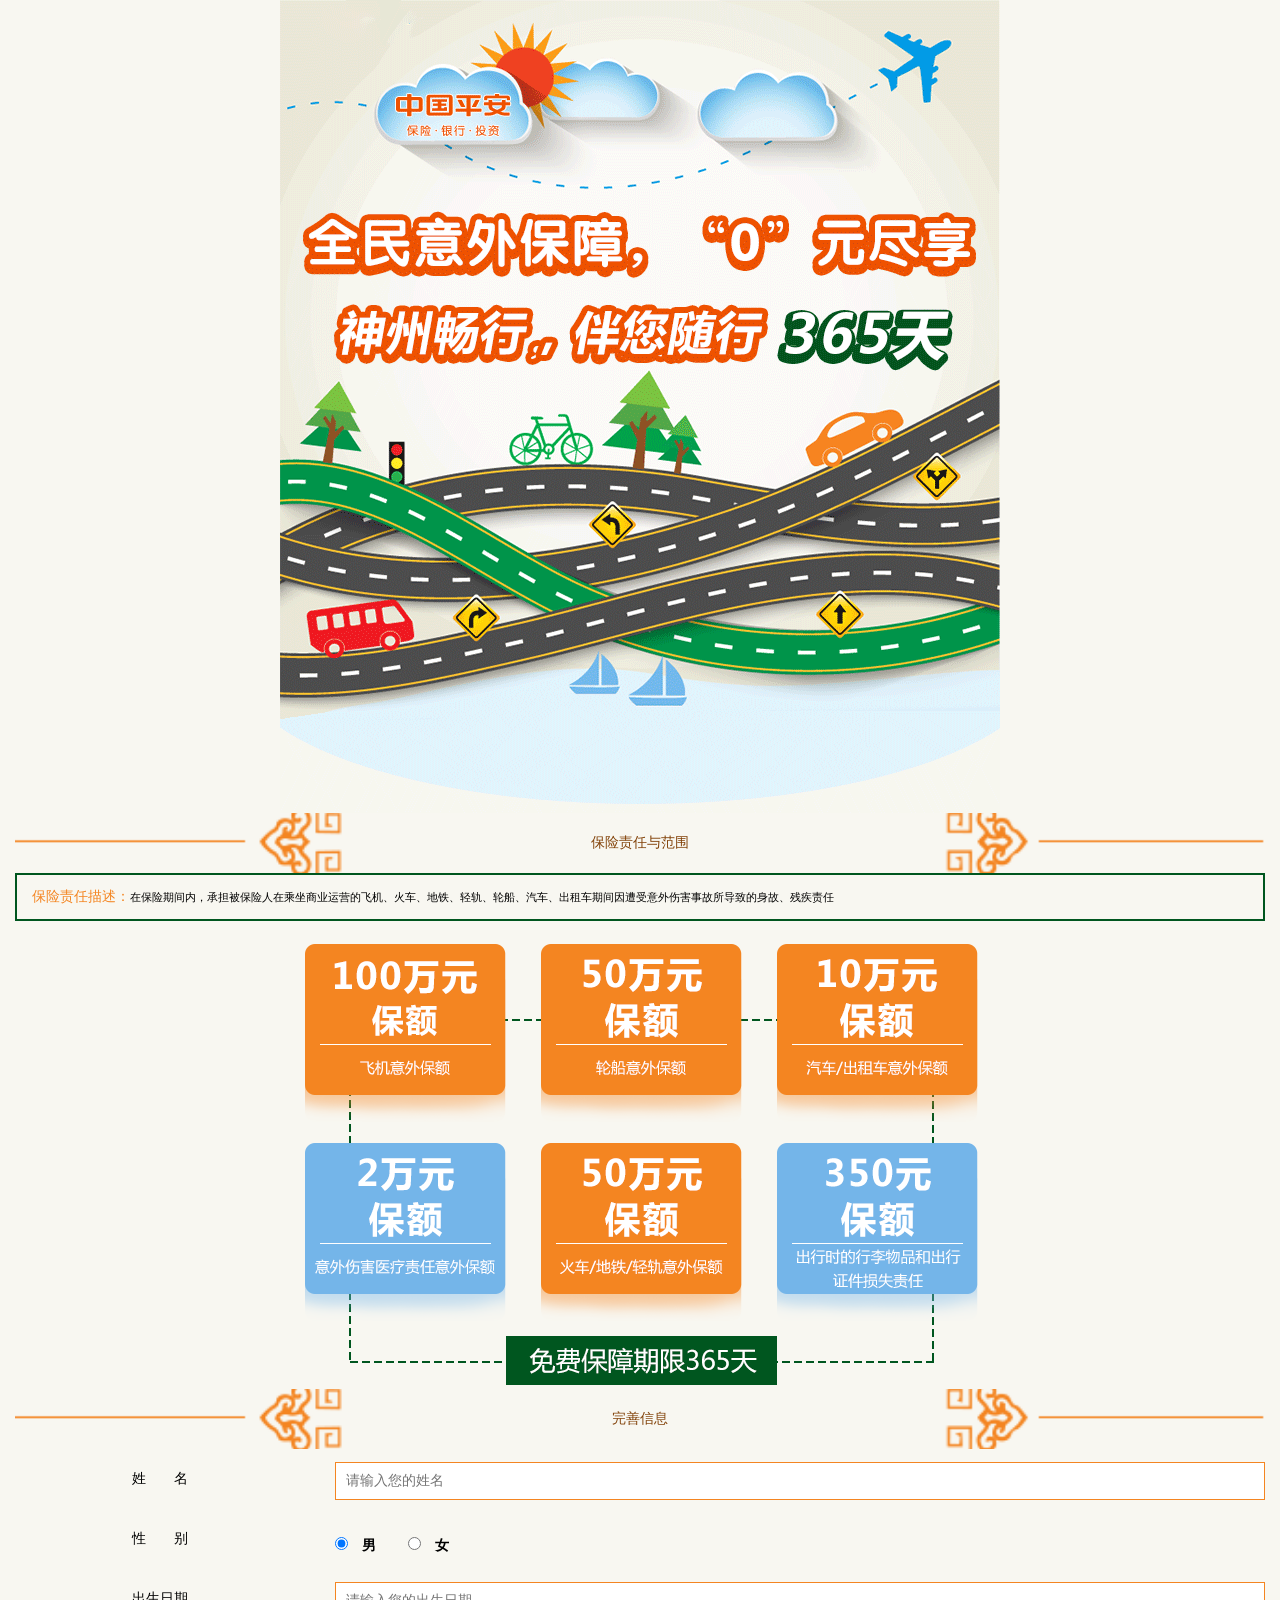
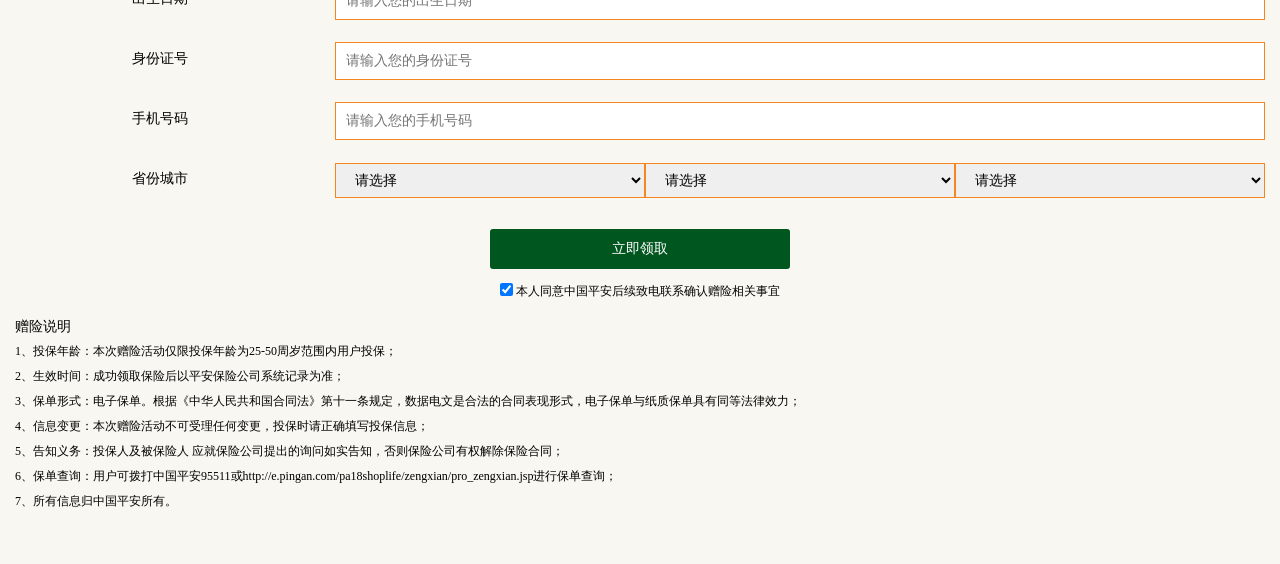
<file: mobile_shenzhouchangxing.html>
<!DOCTYPE html>
<html lang="zh-CN">
<head>
    <meta charset="utf-8">
    <meta http-equiv="X-UA-Compatible" content="IE=edge">
    <meta name="viewport"
          content="width=device-width, initial-scale=1.0,minimum-scale=1.0, maximum-scale=1.0, user-scalable=no">
    <title>平安保险 | 神州畅行</title>
    <link href="css/bootstrap.min.css" rel="stylesheet" type="text/css">
    <link href="css/style.css" rel="stylesheet" type="text/css">
    <link href="css/mobile_shenzhouchangxing.css" rel="stylesheet" type="text/css">
</head>
<div class="container-fluid warp">
    <div class="row insu1_top"><img src="img/top.png" alt="top" class="img-responsive center-block"></div>
    <div class="row insu1_tab text-center">保险责任与范围</div>
    <div class="row insu1_desc">
        <span>保险责任描述：</span>在保险期间内，承担被保险人在乘坐商业运营的飞机、火车、地铁、轻轨、轮船、汽车、出租车期间因遭受意外伤害事故所导致的身故、残疾责任
    </div>
    <div class="row insu1_div"><img src="img/baoe.png" alt="保额" class="img-responsive center-block"></div>
    <div class="row insu1_tab text-center">完善信息</div>
    <!--录入信息开始-->
    <div class="row insurance_div1">
        <ul class="row">
            <li class="col-xs-12 col-sm-12 col-md-12 col-lg-12 ins_li">
                <p class="col-xs-3 col-sm-3 col-md-3 col-lg-3 text-center ins_li_font">姓　　名</p>
                <p class="col-xs-9 col-sm-9 col-md-9 col-lg-9 ins_li_input"><input type="text" value=""
                                                                                   placeholder="请输入您的姓名"
                                                                                   class="ins_name"/></p>
            </li>
            <li class="col-xs-12 col-sm-12 col-md-12 col-lg-12 ins_li">
                <p class="col-xs-3 col-sm-3 col-md-3 col-lg-3 text-center ins_li_font">性　　别</p>
                <p class="col-xs-9 col-sm-9 col-md-9 col-lg-9 ins_li_input1">
                    <label>
                        <input name="sex" class="sex" type="radio" value="1" checked>　男
                    </label>
                    <label>　　<input
                            name="sex" class="sex" type="radio" value="0">　女
                    </label>
                </p>
            </li>
            <li class="col-xs-12 col-sm-12 col-md-12 col-lg-12 ins_li">
                <p class="col-xs-3 col-sm-3 col-md-3 col-lg-3 text-center ins_li_font">出生日期</p>
                <p class="col-xs-9 col-sm-9 col-md-9 col-lg-9 ins_li_input"><input type="text" value=""
                                                                                   placeholder="请输入您的出生日期"
                                                                                   onClick="laydate()"
                                                                                   class="ins_daty"/></p>
            </li>
            <li class="col-xs-12 col-sm-12 col-md-12 col-lg-12 ins_li">
                <p class="col-xs-3 col-sm-3 col-md-3 col-lg-3 text-center ins_li_font">身份证号</p>
                <p class="col-xs-9 col-sm-9 col-md-9 col-lg-9 ins_li_input"><input type="text" value=""
                                                                                   placeholder="请输入您的身份证号"
                                                                                   class="ins_idNo"/></p>
            </li>
            <li class="col-xs-12 col-sm-12 col-md-12 col-lg-12 ins_li">
                <p class="col-xs-3 col-sm-3 col-md-3 col-lg-3 text-center ins_li_font">手机号码</p>
                <p class="col-xs-9 col-sm-9 col-md-9 col-lg-9 ins_li_input"><input type="text" value=""
                                                                                   placeholder="请输入您的手机号码"
                                                                                   class="ins_tel"/></p>
            </li>
            <li class="col-xs-12 col-sm-12 col-md-12 col-lg-12 ins_li">
                <p class="col-xs-3 col-sm-3 col-md-3 col-lg-3 text-center ins_li_font">省份城市</p>
                <div class="col-xs-9 col-sm-9 col-md-9 col-lg-9 ins_li_input2">
                    <select class="col-xs-4 col-sm-4 col-md-4 col-lg-4" id="tpl-area-province">
                        <option value="">请选择</option>
                        <option value="">请选择</option>
                    </select>
                    <select class="col-xs-4 col-sm-4 col-md-4 col-lg-4" id="tpl-area-city">
                        <option value="">请选择</option>
                        <option value="">请选择</option>
                    </select>
                    <select class="col-xs-4 col-sm-4 col-md-4 col-lg-4" id="tpl-area-town">
                        <option value="">请选择</option>
                        <option value="">请选择</option>
                    </select>

                </div>
            </li>
        </ul>
    </div>
    <div class="row">
        <div class="insurance_but1 col-xs-12 col-sm-12 col-md-12 col-lg-12 text-center"><input type="button"
                                                                                               value="立即领取"/></div>
    </div>
    <div class="row insu_div2">
        <p class="col-xs-12 col-sm-12 col-md-12 col-lg-12 text-center"><input type="checkbox" checked value=""
                                                                              class="ins_check"> 本人同意中国平安后续致电联系确认赠险相关事宜
        </p>
    </div>
    <!--录入信息结束-->
    <div class="insurance_foot col-xs-12 col-sm-12 col-md-12 col-lg-12">
        <p class="col-xs-12 col-sm-12 col-md-12 col-lg-12 ins_p">赠险说明</p>
        <p class="col-xs-12 col-sm-12 col-md-12 col-lg-12">1、投保年龄：本次赠险活动仅限投保年龄为25-50周岁范围内用户投保；</p>
        <p class="col-xs-12 col-sm-12 col-md-12 col-lg-12">2、生效时间：成功领取保险后以平安保险公司系统记录为准；</p>
        <p class="col-xs-12 col-sm-12 col-md-12 col-lg-12">
            3、保单形式：电子保单。根据《中华人民共和国合同法》第十一条规定，数据电文是合法的合同表现形式，电子保单与纸质保单具有同等法律效力；</p>
        <p class="col-xs-12 col-sm-12 col-md-12 col-lg-12">4、信息变更：本次赠险活动不可受理任何变更，投保时请正确填写投保信息；</p>
        <p class="col-xs-12 col-sm-12 col-md-12 col-lg-12">5、告知义务：投保人及被保险人 应就保险公司提出的询问如实告知，否则保险公司有权解除保险合同；</p>
        <p class="col-xs-12 col-sm-12 col-md-12 col-lg-12">
            6、保单查询：用户可拨打中国平安95511或http://e.pingan.com/pa18shoplife/zengxian/pro_zengxian.jsp进行保单查询；</p>
        <p class="col-xs-12 col-sm-12 col-md-12 col-lg-12">7、所有信息归中国平安所有。</p>
    </div>

    <!--弹出内容-->
    <div class="row ins_pin">
        <div class="col-xs-3 col-sm-3 col-md-3 col-lg-3">&nbsp;</div>
        <div class="col-xs-6 col-sm-6 col-md-6 col-lg-6 text-center ins_chan"></div>
        <div class="col-xs-3 col-sm-3 col-md-3 col-lg-3">&nbsp;</div>
    </div>

    <!--弹出内容-->
</div>
<body>
<script src="js/jquery-3.2.1.min.js"></script>
<script src="js/jsrender.js"></script>
<script src="js/bootstrap.min.js"></script>
<script src="js/urlHandler.js"></script>
<script src="js/laydate.js"></script>
<script src="js/common.js"></script>
<script>
    $(function () {
        //实现图片大小自适应
        $(".invitation_top img").addClass("img-responsive center-block");
    });

</script>
</body>
</html>
</file>
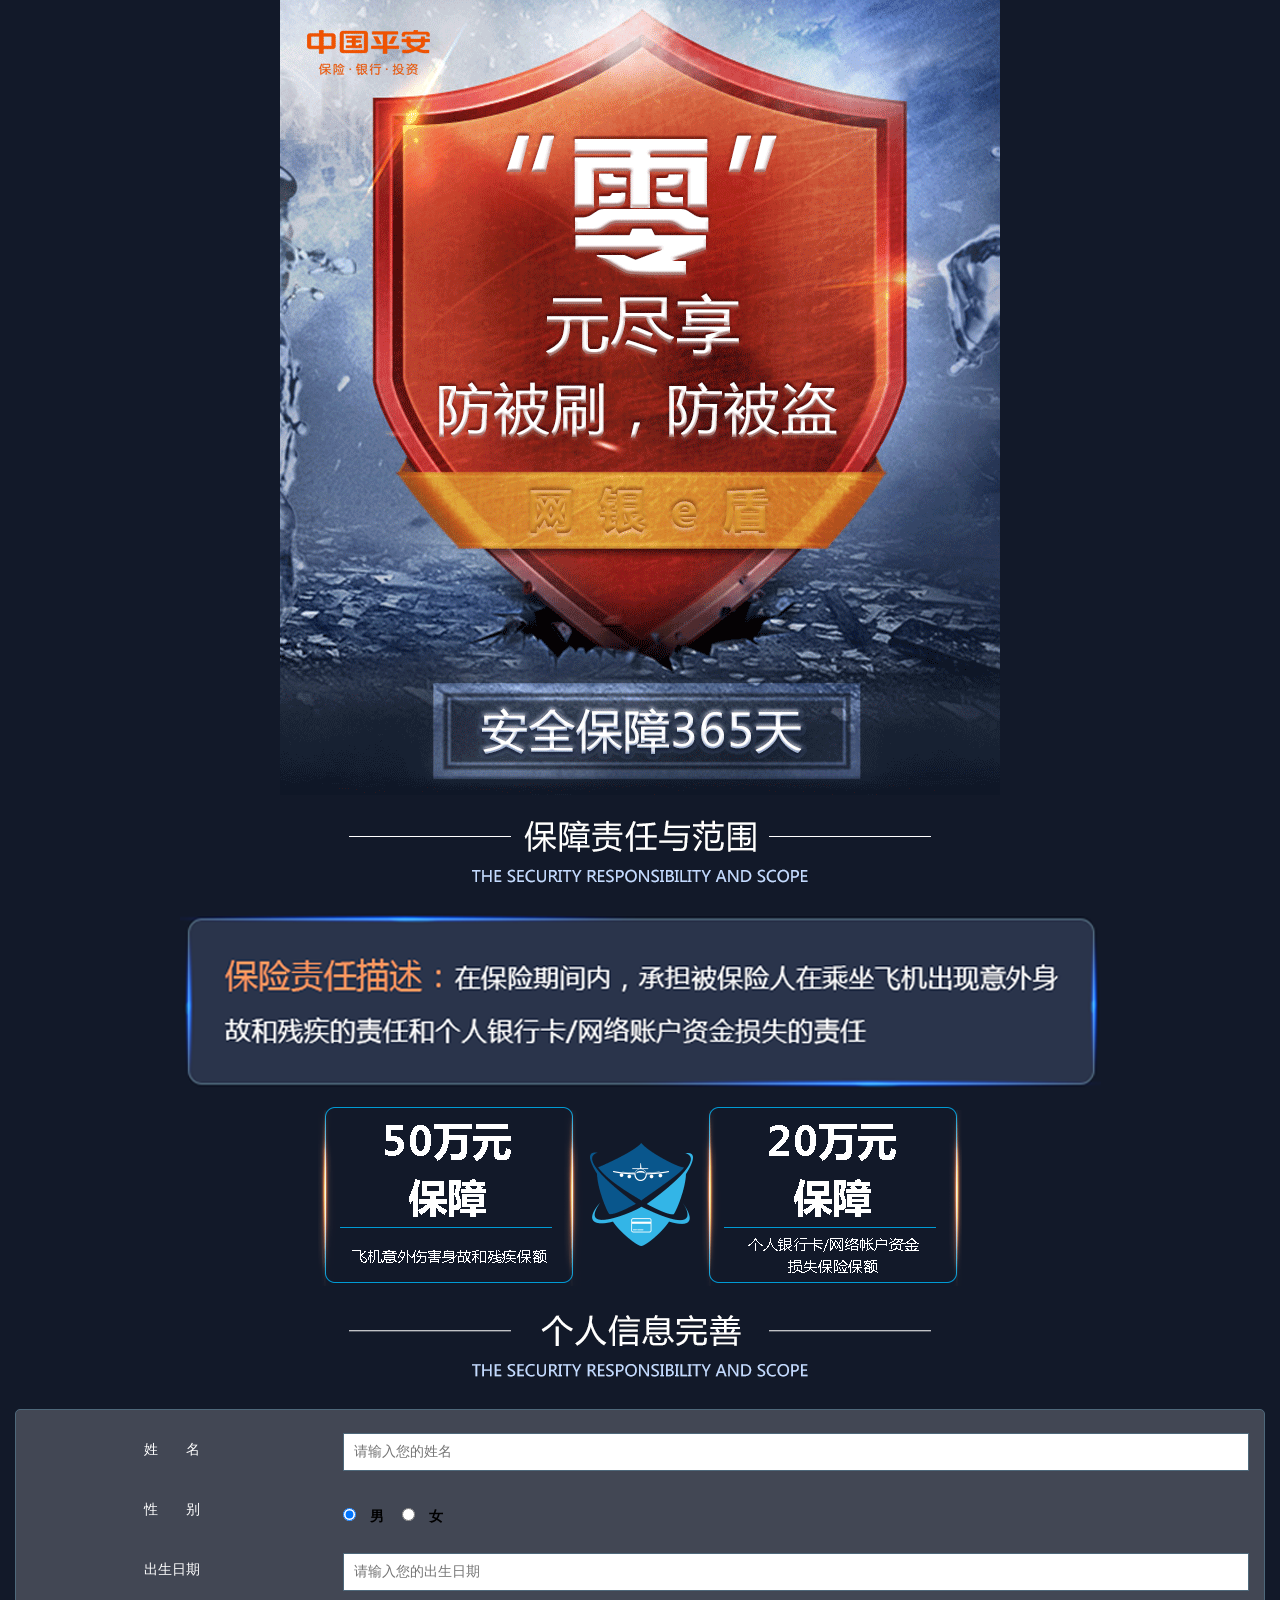
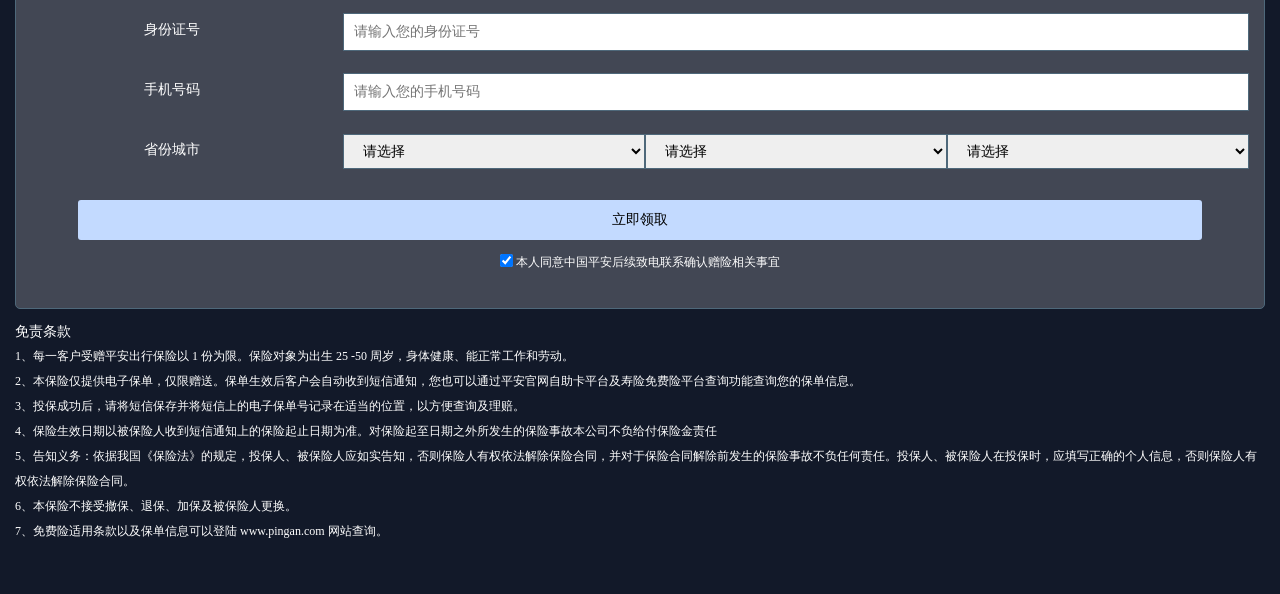
<file: mobile_wangyinedun.html>
<!DOCTYPE html>
<html lang="zh-CN">
<head>
    <meta charset="utf-8">
    <meta http-equiv="X-UA-Compatible" content="IE=edge">
    <meta name="viewport"
          content="width=device-width, initial-scale=1.0,minimum-scale=1.0, maximum-scale=1.0, user-scalable=no">
    <title>平安保险 | 网银e盾</title>
    <link href="css/bootstrap.min.css" rel="stylesheet" type="text/css">
    <link href="css/style.css" rel="stylesheet" type="text/css">
    <link href="css/mobile_wangyinedun.css" rel="stylesheet" type="text/css">
    <link href="css/laydate.css" rel="stylesheet" type="text/css">
</head>
<div class="container-fluid warp">
    <div class="row insu2_top"><img src="img/top_01.png" alt="top" class="img-responsive center-block"></div>
    <div class="row insu2_tab2 text-center"><img src="img/tab2_01.png" class="img-responsive center-block"></div>
    <div class="row insu2_desc">
        <img src="img/tishi.png" alt="提示" class="img-responsive center-block">
        <!--<span>保险责任描述：</span>在保险期间内，承担被保险人在乘坐商业运营的飞机、火车、地铁、轻轨、轮船、汽车、出租车期间因遭受意外伤害事故所导致的身故、残疾责任-->
    </div>
    <div class="row insu2_div"><img src="img/baozhan.png" alt="保章" class="img-responsive center-block"></div>
    <div class="row insu2_tab2 text-center"><img src="img/tab2_02.png" class="img-responsive center-block"></div>
    <!--录入信息开始-->
    <div class="row insu2_div1">
        <ul class="row">
            <li class="col-xs-12 col-sm-12 col-md-12 col-lg-12 ins_li">
                <p class="col-xs-3 col-sm-3 col-md-3 col-lg-3 text-center ins_li_font">姓　　名</p>
                <p class="col-xs-9 col-sm-9 col-md-9 col-lg-9 ins_li_input"><input type="text" value=""
                                                                                   placeholder="请输入您的姓名"
                                                                                   class="ins_name"/></p>
            </li>
            <li class="col-xs-12 col-sm-12 col-md-12 col-lg-12 ins_li">
                <p class="col-xs-3 col-sm-3 col-md-3 col-lg-3 text-center ins_li_font">性　　别</p>
                <p class="col-xs-9 col-sm-9 col-md-9 col-lg-9 ins_li_input1">
                    <label><input name="sex" class="sex" type="radio"
                                  value="1" checked>　男　</label>
                    <label><input
                            name="sex" class="sex" type="radio" value="0">　女
                    </label>
                </p>
            </li>
            <li class="col-xs-12 col-sm-12 col-md-12 col-lg-12 ins_li">
                <p class="col-xs-3 col-sm-3 col-md-3 col-lg-3 text-center ins_li_font">出生日期</p>
                <p class="col-xs-9 col-sm-9 col-md-9 col-lg-9 ins_li_input"><input type="text" value=""
                                                                                   placeholder="请输入您的出生日期"
                                                                                   onClick="laydate()"
                                                                                   class="ins_daty"/></p>
            </li>
            <li class="col-xs-12 col-sm-12 col-md-12 col-lg-12 ins_li">
                <p class="col-xs-3 col-sm-3 col-md-3 col-lg-3 text-center ins_li_font">身份证号</p>
                <p class="col-xs-9 col-sm-9 col-md-9 col-lg-9 ins_li_input"><input type="text" value=""
                                                                                   placeholder="请输入您的身份证号"
                                                                                   class="ins_idNo"/></p>
            </li>
            <li class="col-xs-12 col-sm-12 col-md-12 col-lg-12 ins_li">
                <p class="col-xs-3 col-sm-3 col-md-3 col-lg-3 text-center ins_li_font">手机号码</p>
                <p class="col-xs-9 col-sm-9 col-md-9 col-lg-9 ins_li_input"><input type="text" value=""
                                                                                   placeholder="请输入您的手机号码"
                                                                                   class="ins_tel"/></p>
            </li>
            <li class="col-xs-12 col-sm-12 col-md-12 col-lg-12 ins_li">
                <p class="col-xs-3 col-sm-3 col-md-3 col-lg-3 text-center ins_li_font">省份城市</p>
                <div class="col-xs-9 col-sm-9 col-md-9 col-lg-9 ins_li_input2">
                    <select class="col-xs-4 col-sm-4 col-md-4 col-lg-4" id="tpl-area-province">
                        <option value="">请选择</option>
                        <option value="">请选择</option>
                    </select>
                    <select class="col-xs-4 col-sm-4 col-md-4 col-lg-4" id="tpl-area-city">
                        <option value="">请选择</option>
                        <option value="">请选择</option>
                    </select>
                    <select class="col-xs-4 col-sm-4 col-md-4 col-lg-4" id="tpl-area-town">
                        <option value="">请选择</option>
                        <option value="">请选择</option>
                    </select>

                </div>
            </li>
        </ul>
        <div class="row">
            <div class="insu2_but1 col-xs-12 col-sm-12 col-md-12 col-lg-12 text-center"><input type="button"
                                                                                               value="立即领取"/></div>
        </div>
        <div class="row insu_div2">
            <p class="col-xs-12 col-sm-12 col-md-12 col-lg-12 text-center"><input name="" type="checkbox" checked
                                                                                  value="" class="ins_check">
                本人同意中国平安后续致电联系确认赠险相关事宜</p>
        </div>
    </div>

    <!--录入信息结束-->
    <div class="insurance_foot col-xs-12 col-sm-12 col-md-12 col-lg-12">
        <p class="col-xs-12 col-sm-12 col-md-12 col-lg-12 ins_p">免责条款</p>
        <p class="col-xs-12 col-sm-12 col-md-12 col-lg-12">1、每一客户受赠平安出行保险以 1 份为限。保险对象为出生 25 -50 周岁，身体健康、能正常工作和劳动。</p>
        <p class="col-xs-12 col-sm-12 col-md-12 col-lg-12">
            2、本保险仅提供电子保单，仅限赠送。保单生效后客户会自动收到短信通知，您也可以通过平安官网自助卡平台及寿险免费险平台查询功能查询您的保单信息。</p>
        <p class="col-xs-12 col-sm-12 col-md-12 col-lg-12">3、投保成功后，请将短信保存并将短信上的电子保单号记录在适当的位置，以方便查询及理赔。</p>
        <p class="col-xs-12 col-sm-12 col-md-12 col-lg-12">
            4、保险生效日期以被保险人收到短信通知上的保险起止日期为准。对保险起至日期之外所发生的保险事故本公司不负给付保险金责任</p>
        <p class="col-xs-12 col-sm-12 col-md-12 col-lg-12">
            5、告知义务：依据我国《保险法》的规定，投保人、被保险人应如实告知，否则保险人有权依法解除保险合同，并对于保险合同解除前发生的保险事故不负任何责任。投保人、被保险人在投保时，应填写正确的个人信息，否则保险人有权依法解除保险合同。</p>
        <p class="col-xs-12 col-sm-12 col-md-12 col-lg-12">6、本保险不接受撤保、退保、加保及被保险人更换。</p>
        <p class="col-xs-12 col-sm-12 col-md-12 col-lg-12">7、免费险适用条款以及保单信息可以登陆 www.pingan.com 网站查询。</p>
    </div>

    <!--弹出内容-->
    <div class="row ins_pin">
        <div class="col-xs-3 col-sm-3 col-md-3 col-lg-3">&nbsp;</div>
        <div class="col-xs-6 col-sm-6 col-md-6 col-lg-6 text-center ins_chan"></div>
        <div class="col-xs-3 col-sm-3 col-md-3 col-lg-3">&nbsp;</div>
    </div>

    <!--弹出内容-->
</div>
<body>
<script src="js/jquery-3.2.1.min.js"></script>
<script src="js/jsrender.js"></script>
<script src="js/bootstrap.min.js"></script>
<script src="js/laydate.js"></script>
<script src="js/urlHandler.js"></script>
<script src="js/common.js"></script>
<script>
    $(function () {
        //实现图片大小自适应
        $(".invitation_top img").addClass("img-responsive center-block");
    });

</script>
</body>
</html>
</file>
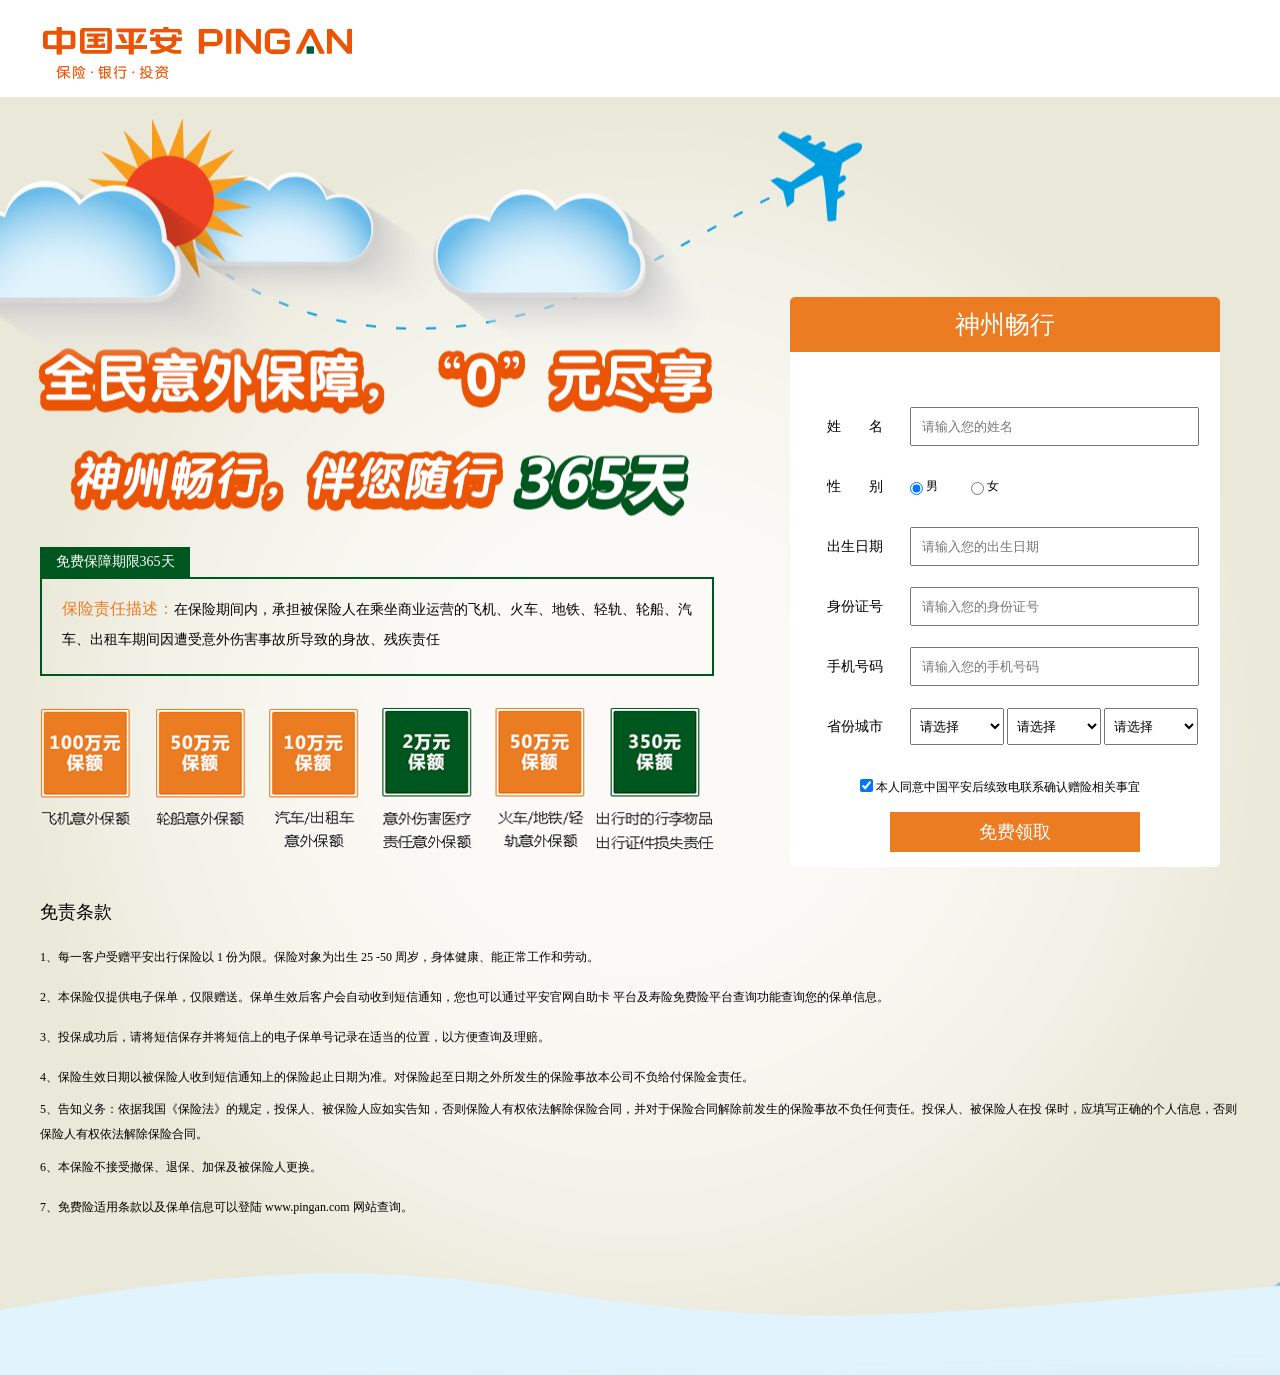
<file: pc_shenzhouchangxing.html>
<!doctype html>
<html>
<head>
    <meta charset="utf-8">
    <title>平安保险 | 神州畅行</title>
    <meta content="width=device-width, initial-scale=1.0, minimum-scale=1.0, maximum-scale=1.0,user-scalable=no"
          name="viewport" id="viewport"/>
    <meta name="keywords" content="平安保险 神州畅行">
    <meta name="description" content="平安保险 神州畅行">
    <link href="css/pc_shenzhouchangxing.css" rel="stylesheet" type="text/css">
    <link href="css/laydate.css" rel="stylesheet" type="text/css">
</head>
<body>
<div class="warp">
    <!--神州畅行头部-->
    <div class="navi_top">
        <div class="navi_top_center"><img src="img/navigate/navi_top.png" alt="平安直通logo"></div>
    </div>
    <!--神州畅行内容-->
    <div class="navi_center">
        <div class="navi_left">
            <div class="left_title">
                <p>免费保障期限365天</p>
            </div>
            <div class="left_div1"><span>保险责任描述：</span>在保险期间内，承担被保险人在乘坐商业运营的飞机、火车、地铁、轻轨、轮船、汽车、出租车期间因遭受意外伤害事故所导致的身故、残疾责任
            </div>
            <div class="left_div2"><img src="img/navigate/left_tu.png" alt="保费"></div>
        </div>
        <div class="navi_right">
            <div class="right_div">
                <div class="right_div_top">神州畅行</div>
                <ul class="right_ul">
                    <li class="right_li">
                        <div class="right_li_left">姓　　名</div>
                        <div class="right_li_rigth"><input type="text" value="" placeholder="请输入您的姓名"
                                                           class="four_name"/></div>
                    </li>
                    <li class="right_li">
                        <div class="right_li_left">性　　别</div>
                        <div class="right_li_rigth1">
                            <label>
                            <input name="sex" class="sex" type="radio" value="1" checked>&nbsp;男
                            </label>
                            <label>
                            <input name="sex" class="sex" type="radio" value="0" style="margin-left:30px;">&nbsp;女
                            </label>
                        </div>
                    </li>
                    <li class="right_li">
                        <div class="right_li_left">出生日期</div>
                        <div class="right_li_rigth"><input type="text" value="" placeholder="请输入您的出生日期"
                                                           onclick="laydate()" class="four_birthday"/></div>
                    </li>
                    <li class="right_li">
                        <div class="right_li_left">身份证号</div>
                        <div class="right_li_rigth"><input type="text" value="" placeholder="请输入您的身份证号"
                                                           class="four_idNo"/></div>
                    </li>
                    <li class="right_li">
                        <div class="right_li_left">手机号码</div>
                        <div class="right_li_rigth"><input type="text" value="" placeholder="请输入您的手机号码"
                                                           class="four_tel"/></div>
                    </li>
                    <li class="right_li">
                        <div class="right_li_left">省份城市</div>
                        <div class="right_li_rigth2">
                            <select class="col-xs-4 col-sm-4 col-md-4 col-lg-4" id="tpl-area-province">
                                <option value="">请选择</option>
                                <option value="">请选择</option>
                            </select>
                            <select class="col-xs-4 col-sm-4 col-md-4 col-lg-4" id="tpl-area-city">
                                <option value="">请选择</option>
                                <option value="">请选择</option>
                            </select>
                            <select class="col-xs-4 col-sm-4 col-md-4 col-lg-4" id="tpl-area-town">
                                <option value="">请选择</option>
                                <option value="">请选择</option>
                            </select>

                        </div>
                    </li>
                    <li class="right_li"><p><input name="" type="checkbox" checked value="" class="navi_check">&nbsp;本人同意中国平安后续致电联系确认赠险相关事宜
                    </p></li>
                </ul>
                <div class="right_but"><input type="button" value="免费领取"/></div>
            </div>
        </div>
        <div class="navi_font">
            <p class="navi_p_one">免责条款</p>
            <p class="navi_p_two">1、每一客户受赠平安出行保险以 1 份为限。保险对象为出生 25 -50 周岁，身体健康、能正常工作和劳动。</p>
            <p class="navi_p_two">2、本保险仅提供电子保单，仅限赠送。保单生效后客户会自动收到短信通知，您也可以通过平安官网自助卡 平台及寿险免费险平台查询功能查询您的保单信息。</p>
            <p class="navi_p_two">3、投保成功后，请将短信保存并将短信上的电子保单号记录在适当的位置，以方便查询及理赔。</p>
            <p class="navi_p_two">4、保险生效日期以被保险人收到短信通知上的保险起止日期为准。对保险起至日期之外所发生的保险事故本公司不负给付保险金责任。</p>
            <p class="navi_p_three">5、告知义务：依据我国《保险法》的规定，投保人、被保险人应如实告知，否则保险人有权依法解除保险合同，并对于保险合同解除前发生的保险事故不负任何责任。投保人、被保险人在投
                保时，应填写正确的个人信息，否则保险人有权依法解除保险合同。</p>
            <p class="navi_p_two">6、本保险不接受撤保、退保、加保及被保险人更换。</p>
            <p class="navi_p_two">7、免费险适用条款以及保单信息可以登陆 www.pingan.com 网站查询。</p>
        </div>
    </div>
    <!--神州畅行内容-->

</div>
</body>
<script src="js/laydate.js"></script>
<script src="js/jquery-3.2.1.min.js"></script>
<script src="js/jsrender.js"></script>
<script src="js/urlHandler.js"></script>
<script src="js/common.js"></script>
</html>
</file>
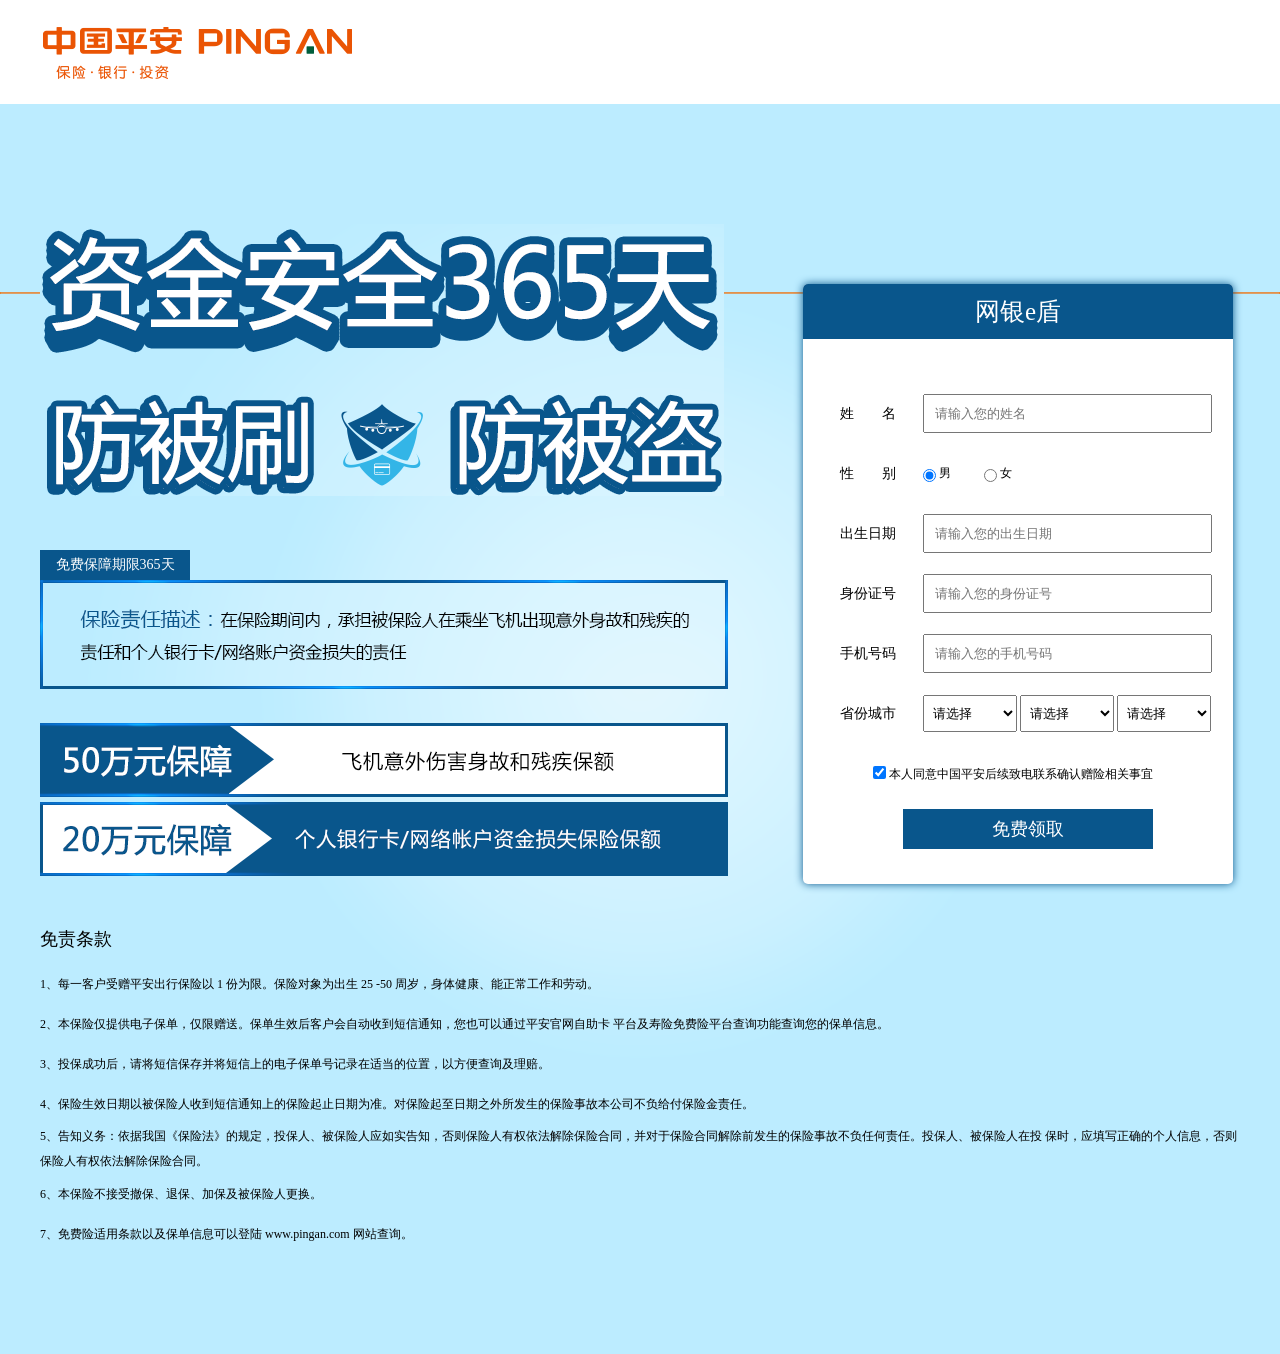
<file: pc_wangyinedun.html>
<!doctype html>
<html>
<head>
    <meta charset="utf-8">
    <title>平安保险 | 网银e盾</title>
    <meta content="width=device-width, initial-scale=1.0, minimum-scale=1.0, maximum-scale=1.0,user-scalable=no"
          name="viewport" id="viewport"/>
    <meta name="keywords" content="平安保险 网银e盾">
    <meta name="description" content="平安保险 网银e盾">
    <link href="css/pc_wangyinedun.css" rel="stylesheet" type="text/css">
    <link href="css/laydate.css" rel="stylesheet" type="text/css">
</head>
<body>
<div class="warp">
    <!--神州畅行头部-->
    <div class="silver_top">
        <div class="silver_top_center"><img src="img/silver/navi_top.png" alt="平安直通logo"></div>
    </div>
    <!--神州畅行内容-->
    <div class="silver_center">
        <div class="silver_left">
            <div class="silver_h1"><img src="img/silver/silver_font.png" alt="文字标题"></div>
            <div class="left_title">
                <p>免费保障期限365天</p>
            </div>
            <div class="left_div1">
                <img src="img/silver/silver_title.png" alt="文字阐述">
            </div>
            <div class="left_div2"><img src="img/silver/silver_tu.png" alt="保费"></div>
        </div>
        <div class="silver_right">
            <div class="right_div">
                <div class="right_div_top">网银e盾</div>
                <ul class="right_ul">
                    <li class="right_li">
                        <div class="right_li_left">姓　　名</div>
                        <div class="right_li_rigth"><input type="text" value="" placeholder="请输入您的姓名"
                                                           class="four_name"/></div>
                    </li>
                    <li class="right_li">
                        <div class="right_li_left">性　　别</div>
                        <div class="right_li_rigth1">
                            <label>
                                <input name="sex" class="sex" type="radio" value="1" checked>&nbsp;男
                            </label>
                            <label>
                                <input name="sex" class="sex" type="radio" value="0" style="margin-left:30px;">&nbsp;女
                            </label>
                        </div>
                    </li>
                    <li class="right_li">
                        <div class="right_li_left">出生日期</div>
                        <div class="right_li_rigth"><input type="text" value="" placeholder="请输入您的出生日期"
                                                           onclick="laydate()" class="four_birthday"/></div>
                    </li>
                    <li class="right_li">
                        <div class="right_li_left">身份证号</div>
                        <div class="right_li_rigth"><input type="text" value="" placeholder="请输入您的身份证号"
                                                           class="four_idNo"/></div>
                    </li>
                    <li class="right_li">
                        <div class="right_li_left">手机号码</div>
                        <div class="right_li_rigth"><input type="text" value="" placeholder="请输入您的手机号码"
                                                           class="four_tel"/></div>
                    </li>
                    <li class="right_li">
                        <div class="right_li_left">省份城市</div>
                        <div class="right_li_rigth2">
                            <select class="col-xs-4 col-sm-4 col-md-4 col-lg-4" id="tpl-area-province">
                                <option value="">请选择</option>
                                <option value="">请选择</option>
                            </select>
                            <select class="col-xs-4 col-sm-4 col-md-4 col-lg-4" id="tpl-area-city">
                                <option value="">请选择</option>
                                <option value="">请选择</option>
                            </select>
                            <select class="col-xs-4 col-sm-4 col-md-4 col-lg-4" id="tpl-area-town">
                                <option value="">请选择</option>
                                <option value="">请选择</option>
                            </select>

                        </div>
                    </li>
                    <li class="right_li"><p><input name="" type="checkbox" checked value="" class="silver_check">&nbsp;本人同意中国平安后续致电联系确认赠险相关事宜
                    </p></li>
                </ul>
                <div class="right_but"><input type="button" value="免费领取"/></div>
            </div>
        </div>
        <div class="silver_font">
            <p class="silver_p_one">免责条款</p>
            <p class="silver_p_two">1、每一客户受赠平安出行保险以 1 份为限。保险对象为出生 25 -50 周岁，身体健康、能正常工作和劳动。</p>
            <p class="silver_p_two">2、本保险仅提供电子保单，仅限赠送。保单生效后客户会自动收到短信通知，您也可以通过平安官网自助卡 平台及寿险免费险平台查询功能查询您的保单信息。</p>
            <p class="silver_p_two">3、投保成功后，请将短信保存并将短信上的电子保单号记录在适当的位置，以方便查询及理赔。</p>
            <p class="silver_p_two">4、保险生效日期以被保险人收到短信通知上的保险起止日期为准。对保险起至日期之外所发生的保险事故本公司不负给付保险金责任。</p>
            <p class="silver_p_three">
                5、告知义务：依据我国《保险法》的规定，投保人、被保险人应如实告知，否则保险人有权依法解除保险合同，并对于保险合同解除前发生的保险事故不负任何责任。投保人、被保险人在投
                保时，应填写正确的个人信息，否则保险人有权依法解除保险合同。</p>
            <p class="silver_p_two">6、本保险不接受撤保、退保、加保及被保险人更换。</p>
            <p class="silver_p_two">7、免费险适用条款以及保单信息可以登陆 www.pingan.com 网站查询。</p>
        </div>
    </div>
    <!--神州畅行内容-->
    <!-- 提示框-->
    <div class="silver_hide"></div>
    <!--遮罩层-->
    <div class="silver_hide1"></div>
    <div class="silver_show">
        <div class="show_div1"><img src="img/silver/silver_diu.png" alt="领取成功"></div>
        <div class="show_div2">
            <p>我们稍后会把订单号，发送至您手机请注意查收！</p>
            <p>保单信息可以登录www.pingan.com网站查询</p>
        </div>
        <div class="show_div3"><input type="button" value="返回"/></div>
    </div>
</div>
</body>
<script src="js/laydate.js"></script>
<script src="js/urlHandler.js"></script>
<script src="js/jquery-3.2.1.min.js"></script>
<script src="js/jsrender.js"></script>
<script src="js/common.js"></script>
</html>
</file>
<file: css/style.css>
/* CSS Document */
body, div, dl, dt, dd, ul, ol, li, h1, h2, h3, h4, h5, h6, pre, form, fieldset, input, p, blockquote, th, td { margin:0; padding:0;}
html{font-size:62.5%;}
body{width:100%; height:100%; font-size:14px; font-size:1.4rem; color:#666; font-family:"微软雅黑"; color: #000;}
body,html{background:#f9f9f9;/* overflow:hidden; */ overflow-x:hidden;}
img{ border:0;}
i{ font-style: normal;}
ol, ul { list-style:none;}
input:focus{outline:none;}
em { font-style:normal;}
a{ color: #000; text-decoration: none; outline: none;}
a:link {color: blue; text-decoration:none;}
a:active{ text-decoration:none;}
a:visited {text-decoration:none;} 
a:hover { text-decoration:none;}
/* 公共样式 结束 */
</file>
<file: css/mobile_shenzhouchangxing.css>
@charset "utf-8";
/* CSS Document */
.warp{font-family:"微软雅黑"; background:#f8f7f1;}
.insu1_tab{height:60px; background:url(../img/tab.png) center center no-repeat; background-size:100%; line-height:60px; color:#824209; padding:0 15px;  margin:0px;}
.insu1_desc{height:auto; border:2px solid #00561f; padding:10px 15px;  margin:0px; font-size:1.1rem; line-height:23px;}
.insu1_desc span{color:#f48521; font-size:1.4rem;}
.insu1_div{padding:0 15px; margin-top:20px;}
.ins_li{height:60px;}
.ins_li_font{ line-height:60px;}
.ins_li_input input{height:12px; padding:18px 0px 18px 10px; border:1px solid #f48521; width:100%; margin-top:13px;}
.ins_li_input1 input{margin-top:28px;}
.ins_li_input2{height:60px;}
/*城市省份*/
.ins_ws{height:60px;} /*修改*/
.ins_ws dt{line-height: 32px; padding-right: 10px; text-align: right; font-size: 14px; color: #333; float: left;}
.ins_ws dd{ height: 30px; padding-left: 10px; line-height: 30px; border: 1px solid #f48521; float: left; position: relative; width:100%;  margin-top:-13px; margin-left:-12px; background:#fff;}
.ins_ws dd span{ float: right; cursor: pointer; line-height:23px; width:24px; text-align:center; border-left:1px solid #ccc; margin-top:2px;}
.ins_ws dd ul{ width: 100%; border: 1px solid #D4D4D4; background: #F3F3F3; position: absolute; left: -1px; top:29px; z-index: 99;  height:auto; overflow-y:auto; }
.ins_ws dd ul li{ width: 80%; cursor: pointer; height:30px; left:10px; border:none; line-height:30px; padding-left:5px;}
.ins_ws .none{ display: none;}
/*按钮*/
.insurance_but1{height:70px; width:100%;}
.insurance_but1 input{ background:none; width:300px; height:40px; border:none; background:#00561f; border-radius:3px;  text-align:center; color:#fff; margin-top:20px; cursor:pointer;}
.insu_div2 input{vertical-align:-1px;}
.insu_div2 p{ line-height:25px;  font-size:1.2rem; }
.insurance_foot{height:auto;  width:100%; margin:10px 0px 50px 0px; padding:0; font-size:1.2rem;}
.insurance_foot p{ line-height:25px; padding:0;} 
.ins_p{font-size:1.4rem;}
.ins_pin{ height:30px; width:100%;  position:fixed;  z-index:999; left:0; top:40%; margin:0px;}
.ins_chan{background:#000;  color:#fff; border-radius:10px; height:30px; line-height:30px;  left:0; top:141px;  filter:alpha(opacity:50);opacity:0.5; display:none;}


select{padding: 8px 5px; margin-top: 14px; border: 1px solid #f48521}
</file>
<file: css/mobile_wangyinedun.css>
@charset "utf-8";
/* CSS Document */
.warp{font-family:"微软雅黑"; background:#121929;}
.insu2_tab2{height:auto;  margin:10px 0px;}
.insu2_desc{height:auto;  margin:0px;}
/*.insu2_desc{height:auto; background:url(../img/bj_01.png) center center no-repeat; background-size:100%; padding:10px 15px;  margin:0px; font-size:1.1rem;  color:#fff;}
.insu2_desc span{color:#ff965f; font-size:1.4rem;}
*/
.insu2_div{padding:0 15px; margin-top:10px; margin-bottom:10px;}
.insu2_div1{background:#424754; margin:0px; border-radius:5px; border:1px solid #4e687a; height:500px; padding-top:10px; margin-top:15px; margin-bottom:10px;}
.ins_li{height:60px;}
.ins_li_font{ line-height:60px; color:#fff; padding:0px;}
.ins_li_input input{height:12px; padding:18px 0px 18px 10px; border:1px solid #4e687a; width:100%; margin-top:13px;}
.ins_li_input1 input{margin-top:28px;}
.ins_li_input2{height:60px;}
/*城市省份*/
.ins_ws{height:60px;} /*修改*/
.ins_ws dt{line-height: 32px; padding-right: 10px; text-align: right; font-size: 14px; color: #333; float: left;}
.ins_ws dd{ height: 30px; padding-left: 10px; line-height: 30px; border: 1px solid #4e687a; float: left; position: relative; width:100%;  margin-top:-13px; margin-left:-12px; background:#fff;}
.ins_ws dd span{ float: right; cursor: pointer; line-height:23px; width:24px; text-align:center; border-left:1px solid #ccc; margin-top:2px;}
.ins_ws dd ul{ width: 100%; border: 1px solid #4e687a; background: #F3F3F3; position: absolute; left: -1px; top:29px; z-index: 99;  height:auto; overflow-y:auto; }
.ins_ws dd ul li{ width: 80%; cursor: pointer; height:30px; left:10px; border:none; line-height:30px; padding-left:5px;}
.ins_ws .none{ display: none;}
/*按钮*/
.insu2_but1{height:70px; width:100%;}
.insu2_but1 input{ background:none; width:90%; height:40px; border:none; background:#c3daff; border-radius:3px;  text-align:center;  margin-top:20px; cursor:pointer;}
.insu_div2 input{vertical-align:-1px;}
.insu_div2 p{ line-height:25px;  font-size:1.2rem; color:#fff;}
.ins_p{font-size:1.4rem;}
.ins_pin{ height:30px; width:100%;  position:fixed;  z-index:999; left:0; top:20%; margin:0px;}
.ins_chan{background:#000;  color:#fff; border-radius:10px; height:30px; line-height:30px;  left:0; top:141px;  filter:alpha(opacity:50);opacity:0.5; display:none;}
.insurance_foot{color:#fff; font-size:1.2rem; margin-bottom:50px; padding:0px;}
.insurance_foot p{padding:0px; line-height:25px;}


select{padding: 8px 0px; margin-top: 14px; border:1px solid #4e687a}
</file>
<file: css/laydate.css>
﻿/** 
 
 @Name： laydate 核心样式
 @Author：贤心
 @Site：http://sentsin.com/layui/laydate
 
**/

html{_background-image:url(about:blank); _background-attachment:fixed;}
.laydate_body .laydate_box, .laydate_body .laydate_box *{margin:0; padding:0; -moz-box-sizing:content-box; -webkit-box-sizing:content-box; box-sizing:content-box;}
.laydate-icon,
.laydate-icon-default,
.laydate-icon-danlan,
.laydate-icon-dahong,
.laydate-icon-molv{height:22px; line-height:22px; padding-right:20px; border:1px solid #C6C6C6; background-repeat:no-repeat; background-position:right center;  background-color:#fff; outline:0;}
.laydate-icon-default{ background-image:url(../skins/default/icon.png)}
.laydate-icon-danlan{border:1px solid #B1D2EC; background-image:url(../skins/danlan/icon.png)}
.laydate-icon-dahong{background-image:url(../skins/dahong/icon.png)}
.laydate-icon-molv{background-image:url(../skins/molv/icon.png)}
.laydate_body .laydate_box{width:240px; font:12px '\5B8B\4F53'; z-index:99999999; *margin:-2px 0 0 -2px; *overflow:hidden; _margin:0; _position:absolute!important; background-color:#fff;}
.laydate_body .laydate_box li{list-style:none;}
.laydate_body .laydate_box .laydate_void{cursor:text!important;}
.laydate_body .laydate_box a, .laydate_body .laydate_box a:hover{text-decoration:none; blr:expression(this.onFocus=this.blur()); cursor:pointer;}
.laydate_body .laydate_box a:hover{text-decoration:none;}
.laydate_body .laydate_box cite, .laydate_body .laydate_box label{position:absolute; width:0; height:0; border-width:5px; border-style:dashed; border-color:transparent; overflow:hidden; cursor:pointer;}
.laydate_body .laydate_box .laydate_yms, .laydate_body .laydate_box .laydate_time{display:none;}
.laydate_body .laydate_box .laydate_show{display:block;}
.laydate_body .laydate_box input{outline:0; font-size:14px; background-color:#fff;}
.laydate_body .laydate_top{position:relative; height:26px; padding:5px; *width:100%; z-index:99;}
.laydate_body .laydate_ym{position:relative; float:left; height:24px; cursor:pointer;}
.laydate_body .laydate_ym input{float:left; height:24px; line-height:24px; text-align:center; border:none; cursor:pointer;}
.laydate_body .laydate_ym .laydate_yms{position:absolute; left: -1px; top: 24px; height:181px;}
.laydate_body .laydate_y{width:121px; margin-right:6px;}
.laydate_body .laydate_y input{width:64px; margin-right:15px;}
.laydate_body .laydate_y .laydate_yms{width:121px; text-align:center;}
.laydate_body .laydate_y .laydate_yms a{position:relative; display:block; height:20px;}
.laydate_body .laydate_y .laydate_yms ul{height:139px; padding:0; *overflow:hidden;}
.laydate_body .laydate_y .laydate_yms ul li{float:left; width:60px; height:20px; line-height: 20px; text-overflow: ellipsis; overflow: hidden; white-space: nowrap;}
.laydate_body .laydate_m{width:99px;}
.laydate_body .laydate_m .laydate_yms{width:99px; padding:0;}
.laydate_body .laydate_m input{width:42px; margin-right:15px;}
.laydate_body .laydate_m .laydate_yms span{display:block; float:left; width:42px; margin: 5px 0 0 5px; line-height:24px; text-align:center; _display:inline;}
.laydate_body .laydate_choose{display:block; float:left; position:relative; width:20px; height:24px;}
.laydate_body .laydate_choose cite, .laydate_body .laydate_tab cite{left:50%; top:50%;}
.laydate_body .laydate_chtop cite{margin:-7px 0 0 -5px; border-bottom-style:solid;}
.laydate_body .laydate_chdown cite, .laydate_body .laydate_ym label{top:50%; margin:-2px 0 0 -5px; border-top-style:solid;}
.laydate_body .laydate_chprev cite{margin:-5px 0 0 -7px;}
.laydate_body .laydate_chnext cite{margin:-5px 0 0 -2px;}
.laydate_body .laydate_ym label{right:28px;}
.laydate_body .laydate_table{ width:230px; margin:0 5px; border-collapse:collapse; border-spacing:0px; }
.laydate_body .laydate_table td{width:31px; height:19px; line-height:19px; text-align: center; cursor:pointer; font-size: 12px;}
.laydate_body .laydate_table thead{height:22px; line-height:22px;}
.laydate_body .laydate_table thead th{font-weight:400; font-size:12px; text-align:center;}
.laydate_body .laydate_bottom{position:relative; height:22px; line-height:20px; padding:5px; font-size:12px;}
.laydate_body .laydate_bottom #laydate_hms{position: relative; z-index: 1; float:left; }
.laydate_body .laydate_time{ position:absolute; left:5px; bottom: 26px; width:129px; height:125px; *overflow:hidden;}
.laydate_body .laydate_time .laydate_hmsno{ padding:5px 0 0 5px;}
.laydate_body .laydate_time .laydate_hmsno span{display:block; float:left; width:24px; height:19px; line-height:19px; text-align:center; cursor:pointer; *margin-bottom:-5px;}
.laydate_body .laydate_time1{width:228px; height:154px;}
.laydate_body .laydate_time1 .laydate_hmsno{padding: 6px 0 0 8px;}
.laydate_body .laydate_time1 .laydate_hmsno span{width:21px; height:20px; line-height:20px;}
.laydate_body .laydate_msg{left:49px; bottom:67px; width:141px; height:auto; overflow: hidden;}
.laydate_body .laydate_msg p{padding:5px 10px;}
.laydate_body .laydate_bottom li{float:left; height:20px; line-height:20px; border-right:none; font-weight:900;}
.laydate_body .laydate_bottom .laydate_sj{width:33px; text-align:center; font-weight:400;}
.laydate_body .laydate_bottom input{float:left; width:21px; height:20px; line-height:20px; border:none; text-align:center; cursor:pointer; font-size:12px;  font-weight:400;}
.laydate_body .laydate_bottom .laydte_hsmtex{height:20px; line-height:20px; text-align:center;}
.laydate_body .laydate_bottom .laydte_hsmtex span{position:absolute; width:20px; top:0; right:0px; cursor:pointer;}
.laydate_body .laydate_bottom .laydte_hsmtex span:hover{font-size:14px;}
.laydate_body .laydate_bottom .laydate_btn{position:absolute; right:5px; top:5px;}
.laydate_body .laydate_bottom .laydate_btn a{float:left; height:20px; padding:0 6px; _padding:0 5px;}
.laydate_body .laydate_bottom .laydate_v{position:absolute; left:10px; top:6px; font-family:Courier; z-index:0;}
</file>
<file: css/pc_shenzhouchangxing.css>
@charset "utf-8";
/* 公共样式 */
body, div, dl, dt, dd, ul, ol, li, h1, h2, h3, h4, h5, h6, pre, form, fieldset, input, p, blockquote, th, td { margin:0; padding:0;}
body{ font-size:12px; color:#666; font-family:"微软雅黑"; color: #000;}
body,html{background:#f9f9f9; /*overflow:hidden;*/}
img{ border:0;}
i{ font-style: normal;}
ol, ul { list-style:none;}
input:focus{outline:none;}
em { font-style:normal;}
a{ color: #000; text-decoration: none; outline: none;}
/*整体*/
.warp{width:100%; height:auto; margin:0px; padding:0px; position:absolute; background:url(../img/navigate/navi_bj.png) center center no-repeat}
/*平安 神州畅行页面开始*/
.navi_top{height:97px; width:100%; background:#fff;}
.navi_top_center{width:1200px; height:97px; margin:0 auto;}
.navi_top_center img{margin-top:20px;}
.navi_center{width:1200px; height:1278px; margin:0 auto;}
.navi_left{ height:320px; width:675px; float:left; margin-top:450px;}
.navi_right{ height:570px;  width:525px; float:left; margin-top:200px;}
.left_title{width:675px; height:30px; line-height:30px;}
.left_title p{width:150px; height:30px; line-height:30px; text-align:center; color:#fff; background:#00561f;  font-size:14px;}
.left_div1{width:630px; height:80px; border:2px solid #00561f; font-size:14px; line-height:30px; padding:15px 20px 0px 20px;}
.left_div1 span{font-size:16px; color:#eb7c22;}
.left_div2{margin-top:30px;}
.right_div{height:570px; width:430px; background:#fff; border-radius:5px; margin-left:75px;}
.right_div_top{height:55px; line-height:55px; text-align:center; background:#eb7c22; color:#fff; font-size:25px; border-radius:5px 5px 0px 0px;}
.right_ul{height:360px; width:430px; margin-top:50px;}
.right_li{ height:50px; width:400px; margin:0px 20px 10px 10px;}
.right_li_left{line-height:50px; text-align:center; width:110px; float:left; font-size:14px;}
.right_li_right{width:200px;  float:left;}
.right_li_rigth input{height:35px; width:275px; padding-left:10px; margin-top:5px;}
.right_li_rigth1 input{margin-top:20px; vertical-align:bottom;}
/*省份城市*/
.select_1{ height: 35px; float: left; margin: 0px 10px 0px 8px; }
.select_1 dt{ width: 71px; line-height: 30px; padding-right: 10px; text-align: right; font-size: 14px; color: #333; float: left;}
.select_1 dd{ height: 35px; padding-left: 10px; line-height: 35px; border: 1px solid #D4D4D4; float: left; position: relative; border-radius: 3px; width:118px;  margin-top:5px; margin-left: -89px; background:#fff;}
.select_1 dd span{float: right; cursor: pointer; line-height:25px;  font-size: 14px; color:#fff; width: 30px; text-align: center; margin-top:3px; border-left:1px solid #ccc; padding-top:5px;}
.select_1 dd ul{ width: 100%; border: 1px solid #D4D4D4; position: absolute; left: -1px; top:36px; z-index: 99;  height:300px; line-height: 30px; overflow-y:auto; background:#fff;}
.select_1 dd ul li{ width: 80%; cursor: pointer; height:20px; left:10px; border:none; line-height:20px; padding-left:5px;}
.select_1 .none{ display: none;}
/*省份城市*/
.right_li p{ line-height:50px; text-align:center;}
.right_li p input{vertical-align:-1px;}
.right_but{width:430px; height:60px;  margin-top:40px;}
.right_but input{width:250px; background:#eb7c22; color:#fff; border:none; height:40px; margin-left:100px; font-size:18px; margin-top:10px; cursor:pointer; }
.navi_font{width:1200px; height:370px; float:left; margin-top:20px;}
.navi_p_one{height:50px; line-height:50px; font-size:18px;}
.navi_p_two{height:40px; line-height:40px;}
.navi_p_three{ line-height:25px;}
/*提示层*/
.navi_hide{height:40px; width:280px; line-height:40px; text-align:center; background:#000;  opacity:0.5; filter:alpha(opacity:50); position:absolute; top:740px; left:1187px; border-radius:5px; color:#fff; font-size:14px; display:none;}
/*遮罩层*/
.navi_hide1{width:100%; height:100%; background:#000; position:fixed; left:0; top:0; opacity:0.5; filter:alpha(opacity:50); display:none;}
.navi_show{width:700px; height:300px; background:#fff; position:fixed; left:35%; top:30%; display:none;}
.show_div1{width:400px; height:90px; border-bottom:2px solid #CCC; margin:20px 0px 0px 150px; text-align:center; padding-top:10px;}
.show_div2{width:400px; margin:20px 0px 0px 150px; text-align:center; height:60px; }
.show_div2 p{line-height:25px; font-size:14px;}
.show_div3{width:400px; margin:30px 0px 0px 150px; text-align:center;}
.show_div3 input{background:none; border:none; width:150px; height:30px; color:#fff; background:#eb7c22; cursor:pointer;}


select{padding: 9px 5px; width: 94px; margin-top: 6px}
</file>
<file: css/pc_wangyinedun.css>
@charset "utf-8";
/* 公共样式 */
body, div, dl, dt, dd, ul, ol, li, h1, h2, h3, h4, h5, h6, pre, form, fieldset, input, p, blockquote, th, td { margin:0; padding:0;}
body{ font-size:12px; color:#666; font-family:"微软雅黑"; color: #000;}
body,html{background:#f9f9f9; /*overflow:hidden;*/}
img{ border:0;}
i{ font-style: normal;}
ol, ul { list-style:none;}
input:focus{outline:none;}
em { font-style:normal;}
a{ color: #000; text-decoration: none; outline: none;}
/*整体*/
.warp{width:100%; height:auto; margin:0px; padding:0px; background:#bcecff url(../img/silver/silver_bj.png) center center no-repeat; background-size:100%;}
/*平安 神州畅行页面开始*/
.silver_top{height:104px; width:100%; background:#fff;}
.silver_top_center{width:1200px; height:97px; margin:0 auto;}
.silver_top_center img{margin-top:20px;}
.silver_center{width:1200px; height:1250px; margin:0 auto;}
.silver_left{ height:660px; width:688px; float:left; margin-top:120px;}
.silver_right{ height:600px;  width:512px; float:left; margin-top:180px;}
.silver_h1{width:675px;  margin-bottom:50px;}
.left_title{width:675px; height:30px; line-height:30px; }
.left_title p{width:150px; height:30px; line-height:30px; text-align:center; color:#fff; background:#09568c;  font-size:14px;}
.left_div1{width:630px;}
.left_div2{margin-top:30px;}
.right_div{height:600px; width:430px; background:#fff; border-radius:5px; margin-left:75px;  -webkit-box-shadow:0 0 8px #09568c; -moz-box-shadow:0 0 8px #09568c; box-shadow:0 0 8px #09568c;}
.right_div_top{height:55px; line-height:55px; text-align:center; background:#09568c; color:#fff; font-size:25px; border-radius:5px 5px 0px 0px;}
.right_ul{height:360px; width:430px; margin-top:50px;}
.right_li{ height:50px; width:400px; margin:0px 20px 10px 10px;}
.right_li_left{line-height:50px; text-align:center; width:110px; float:left; font-size:14px;}
.right_li_right{width:200px;  float:left;}
.right_li_rigth input{height:35px; width:275px; padding-left:10px; margin-top:5px;}
.right_li_rigth1 input{margin-top:20px; vertical-align:bottom;}
/*省份城市*/
.select_1{ height: 35px; float: left; margin: 0px 10px 0px 8px; }
.select_1 dt{ width: 71px; line-height: 30px; padding-right: 10px; text-align: right; font-size: 14px; color: #333; float: left;}
.select_1 dd{ height: 35px; padding-left: 10px; line-height: 35px; border: 1px solid #D4D4D4; float: left; position: relative; border-radius: 3px; width:118px;  margin-top:5px; margin-left: -89px; background:#fff;}
.select_1 dd span{float: right; cursor: pointer; line-height:25px;  font-size: 14px; color:#fff; width: 30px; text-align: center; margin-top:3px; border-left:1px solid #ccc; padding-top:5px;}
.select_1 dd ul{ width: 100%; border: 1px solid #D4D4D4; position: absolute; left: -1px; top:36px; z-index: 99;  height:300px; line-height: 30px; overflow-y:auto; background:#fff;}
.select_1 dd ul li{ width: 80%; cursor: pointer; height:20px; left:10px; border:none; line-height:20px; padding-left:5px;}
.select_1 .none{ display: none;}
/*省份城市*/
.right_li p{ line-height:50px; text-align:center;}
.right_li p input{vertical-align:-1px;}
.right_but{width:430px; height:60px;  margin-top:50px;}
.right_but input{width:250px; background:#09568c; color:#fff; border:none; height:40px; margin-left:100px; font-size:18px; margin-top:10px; cursor:pointer; }
.silver_font{width:1200px; height:370px; float:left; margin-top:30px;}
.silver_p_one{height:50px; line-height:50px; font-size:18px;}
.silver_p_two{height:40px; line-height:40px;}
.silver_p_three{ line-height:25px;}
/*提示层*/
.silver_hide{width:auto; height:40px; line-height:40px; text-align:center; background:#000; padding:0px 10px;  opacity:0.5; filter:alpha(opacity:50); position:absolute; top:550px; left:1287px; border-radius:5px; color:#fff; font-size:14px; display:none;}
/*遮罩层*/
.silver_hide1{width:100%; height:100%; background:#000; position:fixed; left:0; top:0; opacity:0.5; filter:alpha(opacity:50); display:none;}
.silver_show{width:700px; height:300px; background:#fff; position:fixed; left:35%; top:30%; display:none;}
.show_div1{width:400px; height:90px; border-bottom:2px solid #CCC; margin:20px 0px 0px 150px; text-align:center; padding-top:10px;}
.show_div2{width:400px; margin:20px 0px 0px 150px; text-align:center; height:60px; }
.show_div2 p{line-height:25px; font-size:14px;}
.show_div3{width:400px; margin:30px 0px 0px 150px; text-align:center;}
.show_div3 input{background:none; border:none; width:150px; height:30px; color:#fff; background:#09568c	; cursor:pointer;}

select{padding: 9px 5px; width: 94px; margin-top: 6px}
</file>
